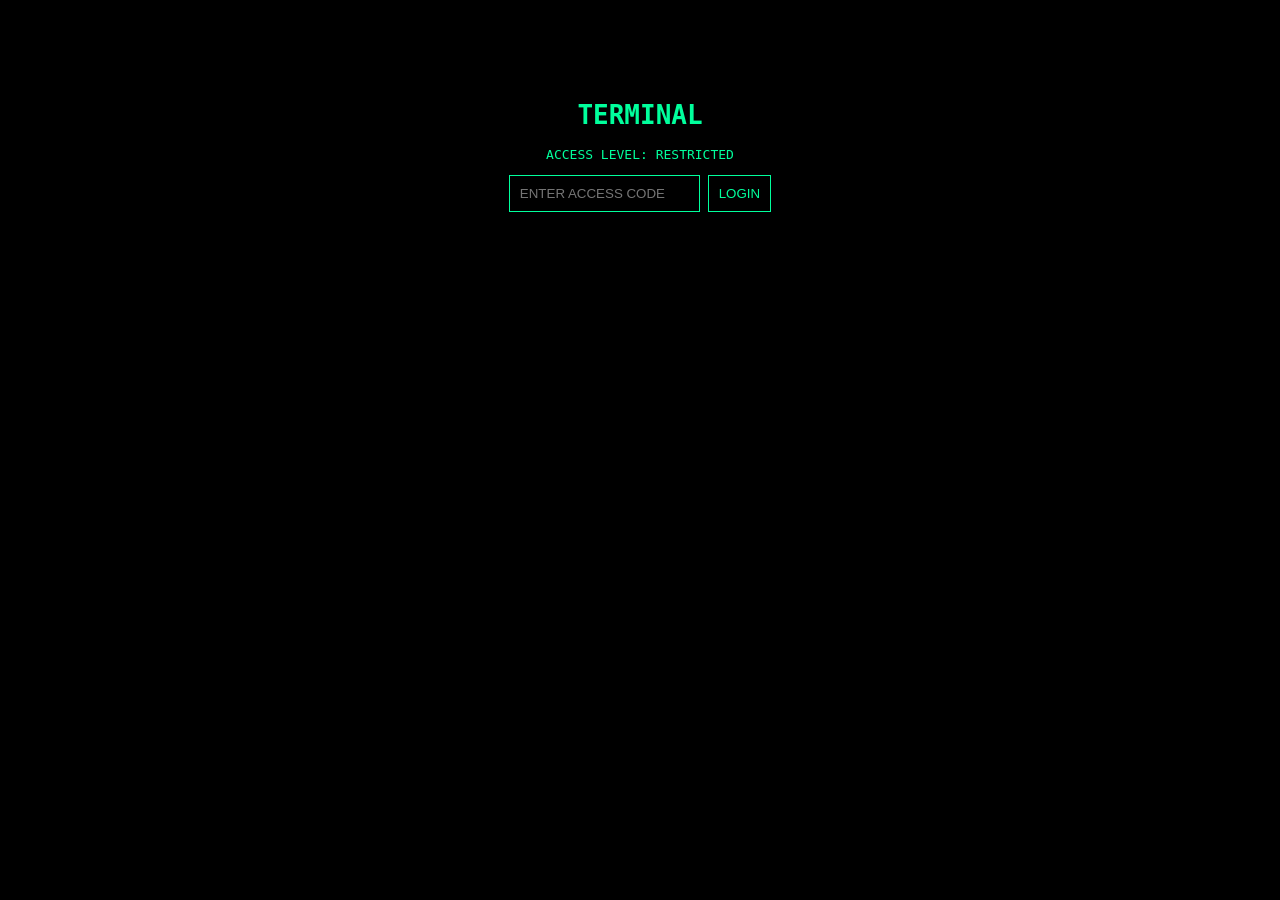
<file: FMTST4RS/code.html>
<!DOCTYPE html>
<html>
<head>
<title>Terminal</title>
<style>
body {
    background-color: black;
    color: #00ff9c;
    font-family: monospace;
    text-align: center;
    margin-top: 100px;
}
input {
    background: black;
    border: 1px solid #00ff9c;
    color: #00ff9c;
    padding: 10px;
}
button {
    background: black;
    border: 1px solid #00ff9c;
    color: #00ff9c;
    padding: 10px;
}
</style>
</head>

<body>

<h1>TERMINAL</h1>
<p>ACCESS LEVEL: RESTRICTED</p>

<input id="pass" placeholder="ENTER ACCESS CODE">
<button onclick="check()">LOGIN</button>

<p id="msg"></p>

<script>
function check(){
    let p = document.getElementById("pass").value;

    if(p === "Orion"){
        window.location.href = "passwordcorrect.html";
    } else {
        window.location.href = "passwordwrong.html";
    }
}
</script>

<!--
ENGINEER NOTE:

Security override word: Orion
Do not store this in plaintext next time.
Whomever is coding the security, definitely needs to take a class on cybersecurity.
SOMEONE could just use Inspect Element and see the password. So secure, guys. Really.
- J
-->

</body>
</html>
</file>
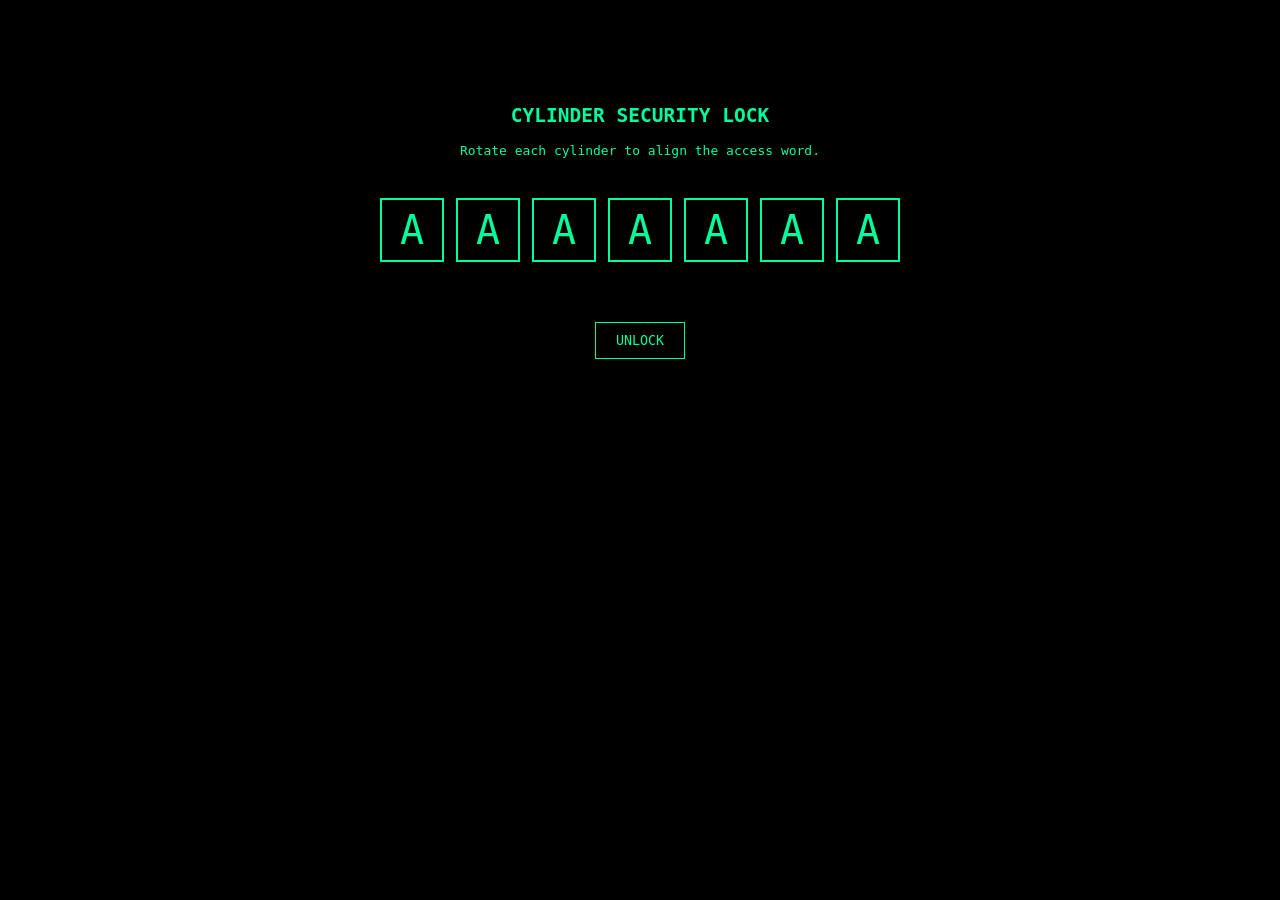
<file: FMTST4RS/Cryptex.html>
<!DOCTYPE html>
<html>
<head>
<title>Station Lock Cylinder</title>

<meta name="viewport" content="width=device-width, initial-scale=1.0">

<style>
body{
    background:black;
    color:#00ff9c;
    font-family:monospace;
    text-align:center;
    padding-top:80px;
}

#wheels{
    display:flex;
    justify-content:center;
    gap:12px;
    margin:40px;
}

.wheel{
    font-size:40px;
    border:2px solid #00ff9c;
    width:60px;
    height:60px;
    display:flex;
    align-items:center;
    justify-content:center;
    cursor:pointer;
    user-select:none;
}

button{
    background:black;
    color:#00ff9c;
    border:1px solid #00ff9c;
    padding:10px 20px;
    font-family:monospace;
    cursor:pointer;
    margin-top:20px;
}
</style>
</head>

<body>

<h2>CYLINDER SECURITY LOCK</h2>
<p>Rotate each cylinder to align the access word.</p>

<div id="wheels">
<div class="wheel">A</div>
<div class="wheel">A</div>
<div class="wheel">A</div>
<div class="wheel">A</div>
<div class="wheel">A</div>
<div class="wheel">A</div>
<div class="wheel">A</div>
</div>

<button onclick="check()">UNLOCK</button>

<p id="msg"></p>

<script>
const alphabet = "ABCDEFGHIJKLMNOPQRSTUVWXYZ";
const wheels = document.querySelectorAll(".wheel");

// Clicking each wheel rotates it to the next letter
wheels.forEach(wheel=>{
    wheel.addEventListener("click", ()=>{
        let current = wheel.innerText;
        let index = alphabet.indexOf(current);
        index = (index + 1) % 26;
        wheel.innerText = alphabet[index];
    });
});

// Check if the code is correct
function check(){
    let code = "";
    wheels.forEach(w=>{
        code += w.innerText;
    });

    if(code === "DECAYED"){
        document.getElementById("msg").innerText =
        "ACCESS GRANTED — Connecting...";
         window.location.href = "cryptexcorrect.html";
    } else {
        document.getElementById("msg").innerText =
        "LOCKED";
    }
}
</script>

</body>
</html>
</file>
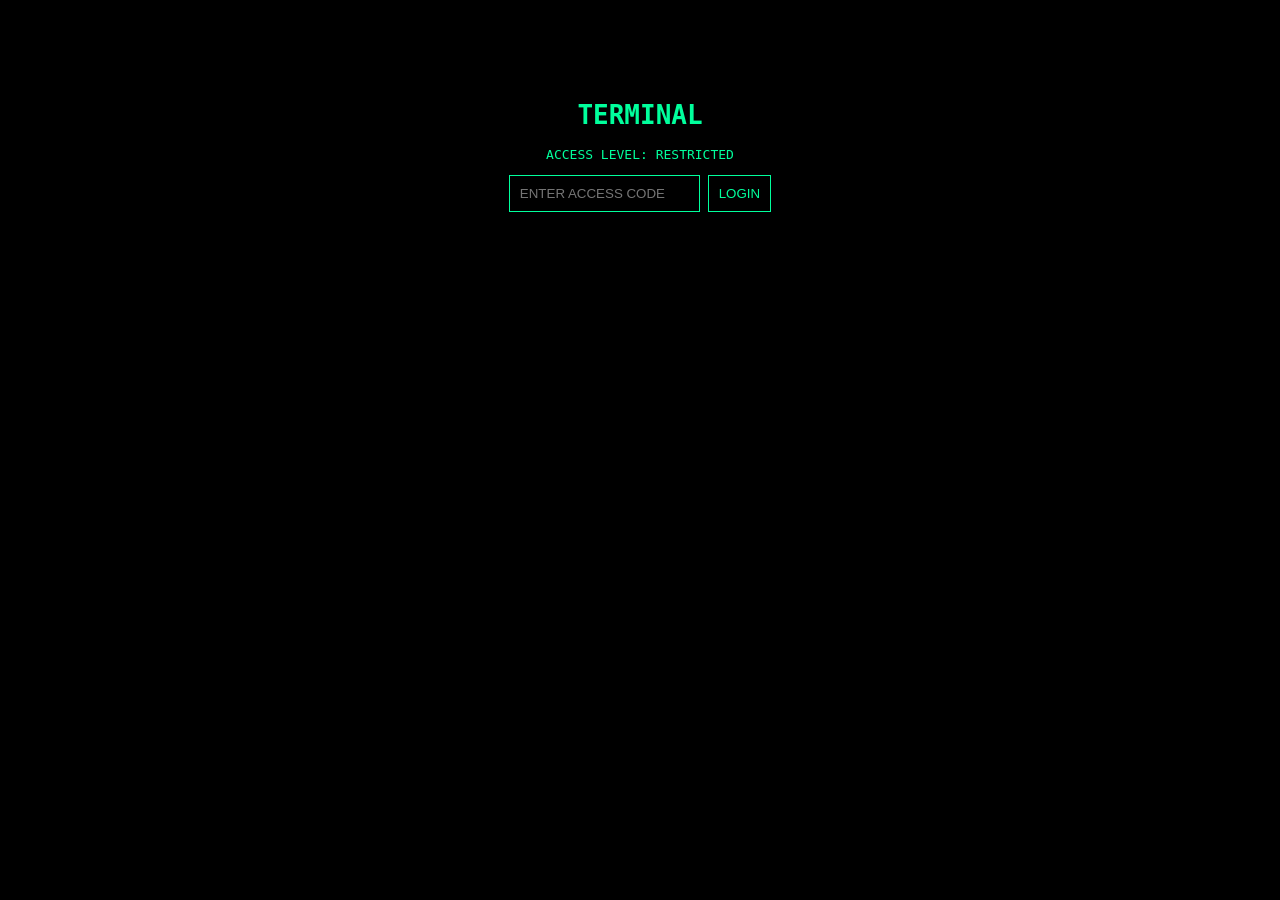
<file: FMTST4RS/terminal.html>
<!DOCTYPE html>
<html>
<head>
<title>Terminal</title>
    
<meta name="viewport" content="width=device-width, initial-scale=1.0">
<style>
body {
    background-color: black;
    color: #00ff9c;
    font-family: monospace;
    text-align: center;
    margin-top: 100px;
}
input {
    background: black;
    border: 1px solid #00ff9c;
    color: #00ff9c;
    padding: 10px;
}
button {
    background: black;
    border: 1px solid #00ff9c;
    color: #00ff9c;
    padding: 10px;
}
</style>
</head>

<body>

<h1>TERMINAL</h1>
<p>ACCESS LEVEL: RESTRICTED</p>

<input id="pass" placeholder="ENTER ACCESS CODE">
<button onclick="check()">LOGIN</button>

<p id="msg"></p>

<script>
function check(){
    let p = document.getElementById("pass").value;

    if(p === "Orion"){
        window.location.href = "passwordcorrect.html";
    } else {
        window.location.href = "passwordwrong.html";
    }
}
</script>

<!--
ENGINEER NOTE:

Security override word: Orion
Do not store this in plaintext next time.
Whomever is coding the security, definitely needs to take a class on cybersecurity.
SOMEONE could just use Inspect Element and see the password. So secure, guys. Really.
- J
-->

</body>
</html>
</file>
